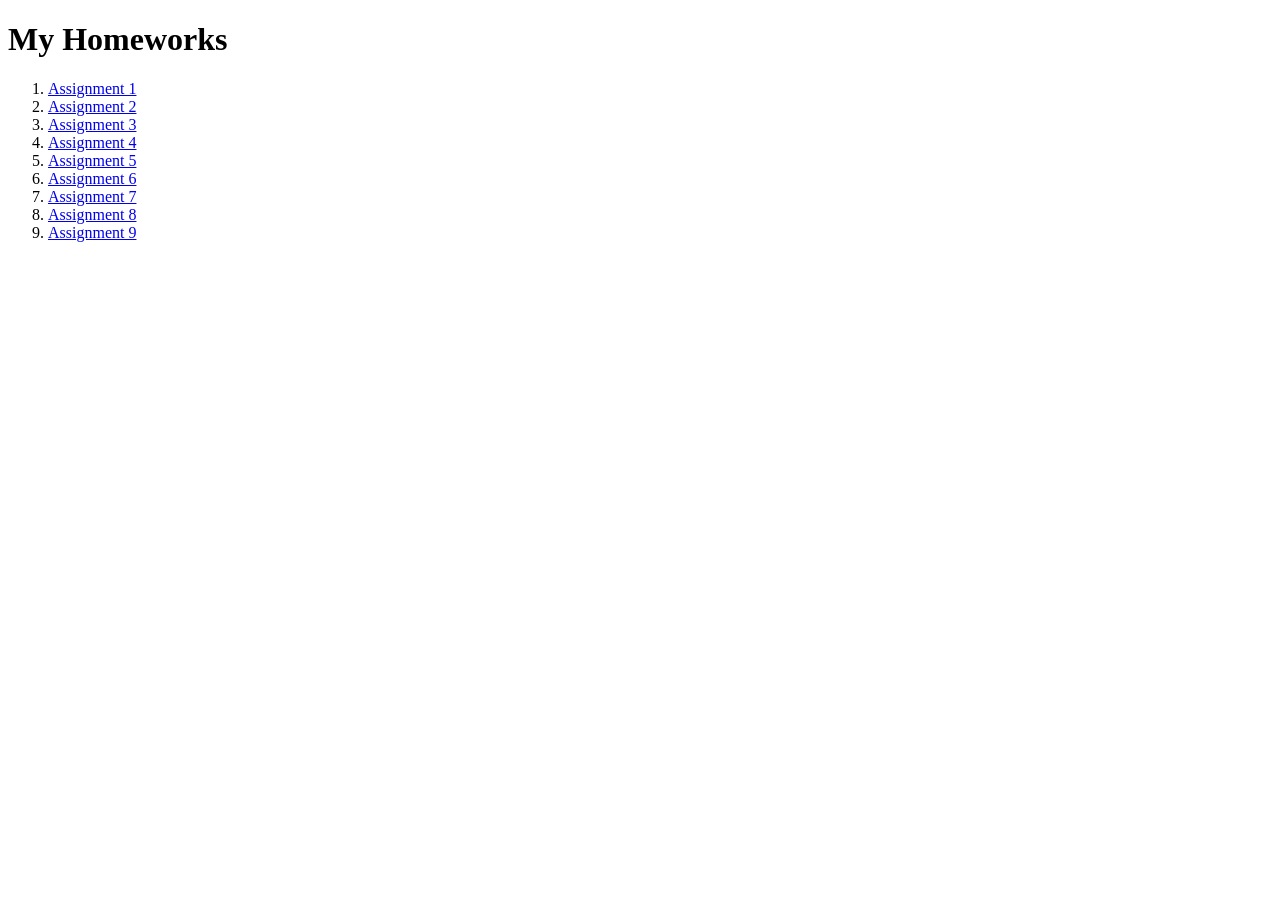
<file: index.html>
<!DOCTYPE html>
<html lang="en">
<head>
    <meta charset="UTF-8">
    <meta name="viewport" content="width=device-width, initial-scale=1.0">
    <title>My Homeworks</title>
</head>
<body>

     <h1>My Homeworks</h1>
<ol>
  <li><a href="HW(1)/hw(1).html" target="_blank">Assignment 1</a></li>

  <li><a href="HW(2)/hw(2).html" target="_blank">Assignment 2</a></li>

  <li><a href="HW(3)/hw(3).html" target="_blank">Assignment 3</a></li>

  <li><a href="HW(4)/hw(4).html" target="_blank">Assignment 4</a></li>

  <li><a href="HW(5)/hw(5).html" target="_blank">Assignment 5</a></li>

  <li><a href="HW(6)/hw(6).html" target="_blank">Assignment 6</a></li>

  <li><a href="HW(7)/hw(7).html" target="_blank">Assignment 7</a></li>

  <li><a href="HW(8)/hw(8).html" target="_blank">Assignment 8</a></li>

  <li><a href="http://localhost:5174/" target="_blank">Assignment 9</a></li>
</ol>

</body>
</html>
</file>
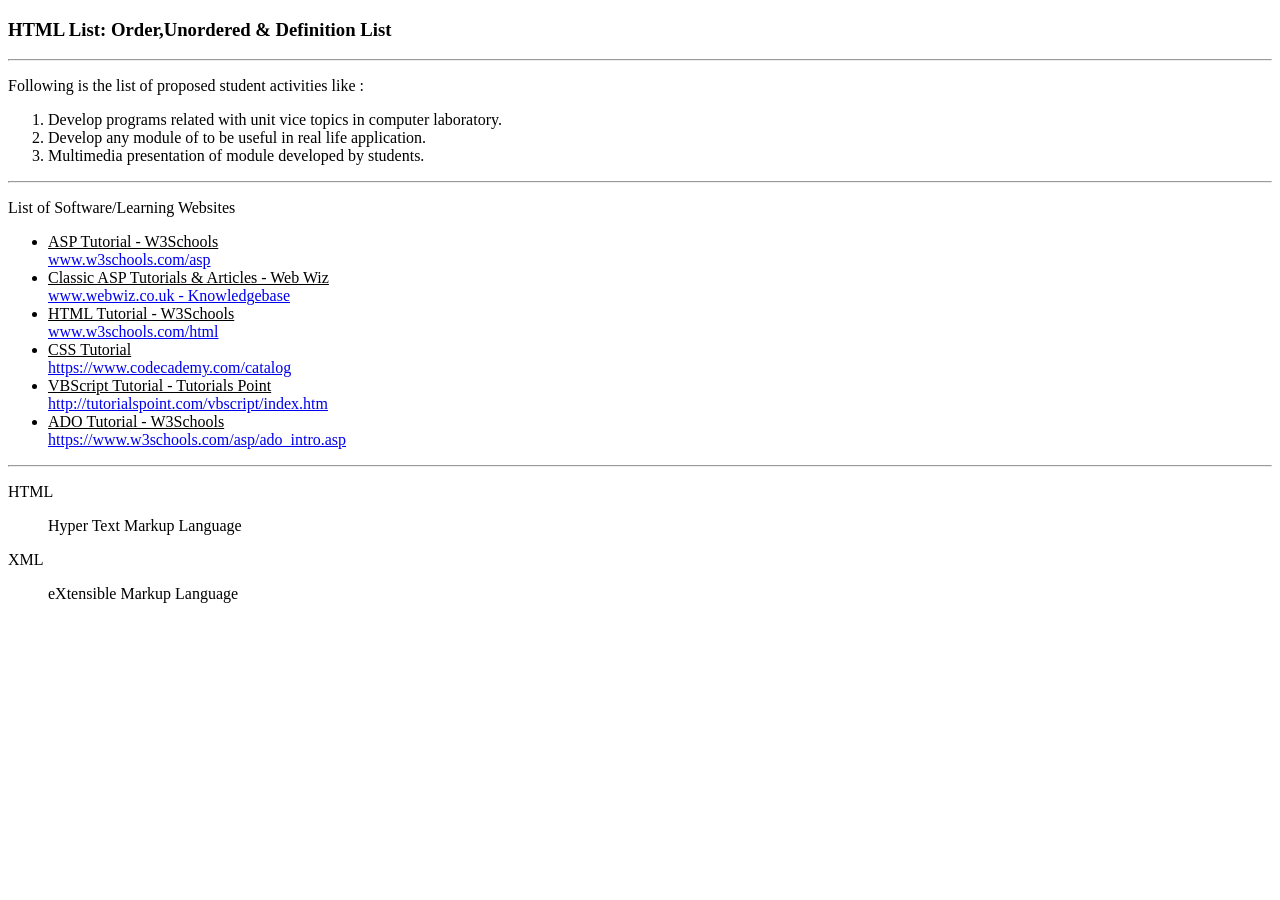
<file: HW(1)/hw(1).html>
<!DOCTYPE html>
<html lang="en">

<head>
    <meta charset="UTF-8">
    <meta name="viewport" content="width=device-width, initial-scale=1.0">
    <title>Assignment {1} - Kawkab</title>
</head>

<body>
     <!-- heading level 3-->
    <h3>HTML List: Order,Unordered & Definition List</h3> <hr>

    <p>Following is the list of proposed student activities like :</p>
    <ol>   <!-- Order List -->
        <li>Develop programs related with unit vice topics in computer laboratory.</li>
        <li>Develop any module of to be useful in real life application.</li>
        <li>Multimedia presentation of module developed by students.</li> 
    </ol><hr>

     <!-- paragraph -->
    <p>List of Software/Learning Websites</p>
    <ul>  <!--Unorder List with Links and Target attribute -->
        <li>
            <u>ASP Tutorial - W3Schools</u><br>
            <a href="https://www.w3schools.com/asp" target="_blank">www.w3schools.com/asp</a>
        </li>
        <li>
            <u>Classic ASP Tutorials & Articles - Web Wiz</u><br>
            <a href="http://www.webwiz.co.uk" target="_blank">www.webwiz.co.uk - Knowledgebase</a>
        </li>
        <li>
            <u>HTML Tutorial - W3Schools</u><br>
            <a href="https://www.w3schools.com/html" target="_blank">www.w3schools.com/html</a>
        </li>
        <li>
            <u>CSS Tutorial</u><br>
            <a href="https://www.codecademy.com/catalog" target="_blank">https://www.codecademy.com/catalog</a>
        </li>
        <li>
            <u>VBScript Tutorial - Tutorials Point</u><br>
            <a href="http://tutorialspoint.com/vbscript/index.htm" target="_blank">http://tutorialspoint.com/vbscript/index.htm</a>
        </li>
        <li>
            <u>ADO Tutorial - W3Schools</u><br>
            <a href="https://www.w3schools.com/asp/ado_intro.asp" target="_blank">https://www.w3schools.com/asp/ado_intro.asp</a>
        </li>
    </ul> <hr>
   
<p>HTML</p>
<blockquote>Hyper Text Markup Language</blockquote>
<p>XML</p>
<blockquote>eXtensible Markup Language</blockquote>

</body>
</html>
</file>
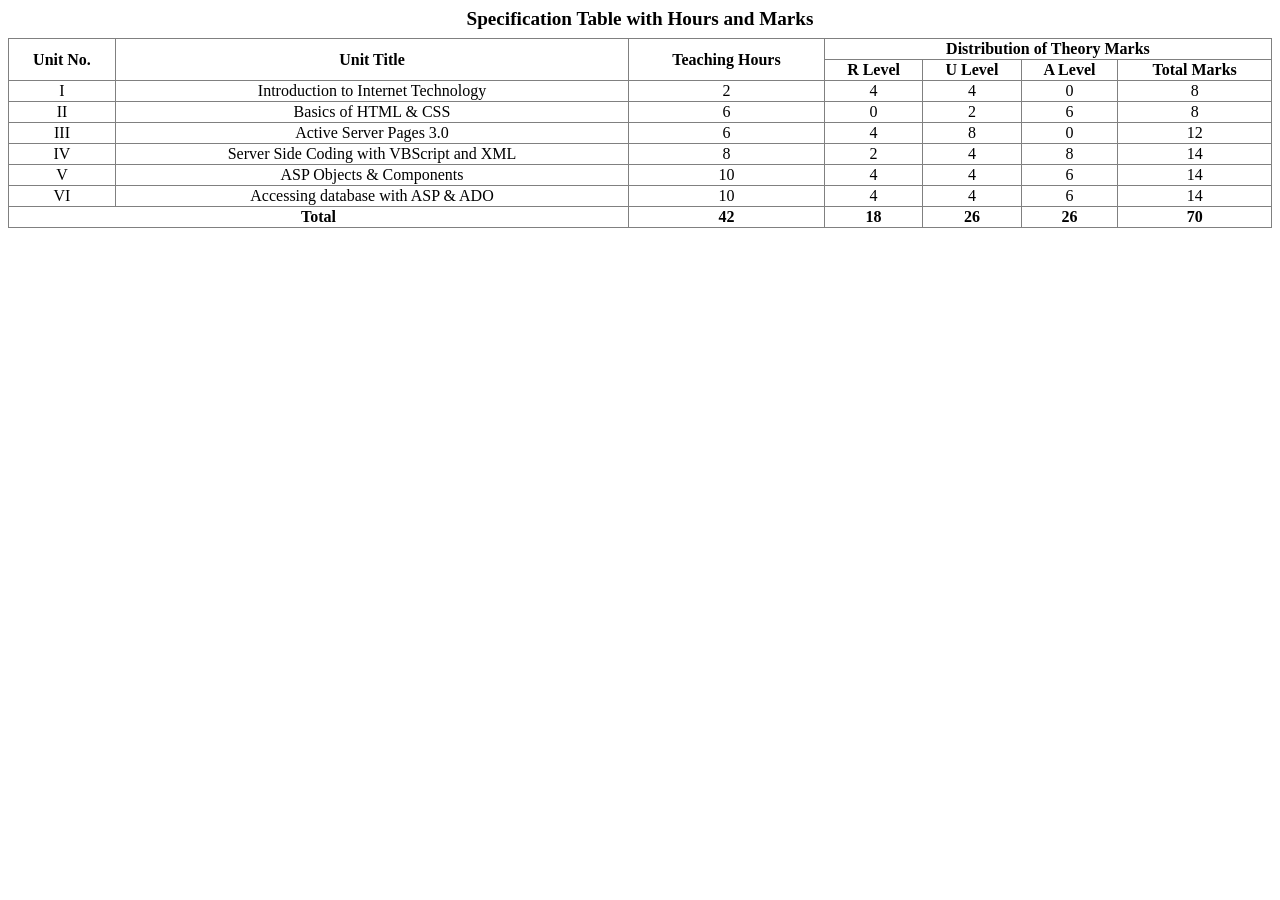
<file: HW(2)/hw(2).html>
<!DOCTYPE html>
<html lang="en">

<head>
    <meta charset="UTF-8">
    <meta name="viewport" content="width=device-width, initial-scale=1.0">
    <title>Assignment {2} - Kawkab</title>
</head>

<body>

<table border="1" style="border-collapse: collapse; width: 100%; text-align: center;">
        
        <caption style="font-weight: bold; font-size: 1.2em; margin-bottom: 8px;">
            Specification Table with Hours and Marks
        </caption>

        <thead>
            <tr>
                <th rowspan="2">Unit No.</th>
                <th rowspan="2">Unit Title</th>
                <th rowspan="2">Teaching Hours</th>
                <th colspan="4">Distribution of Theory Marks</th>
            </tr>
            <tr >
                <th>R Level</th>
                <th>U Level</th>
                <th>A Level</th>
                <th>Total Marks</th>
            </tr>
        </thead>

        <tbody>
            <tr>
                <td>I</td>
                <td>Introduction to Internet Technology</td>
                <td>2</td>
                <td>4</td>
                <td>4</td>
                <td>0</td>
                <td>8</td>
            </tr>
            <tr>
                <td>II</td>
                <td>Basics of HTML & CSS</td>
                <td>6</td>
                <td>0</td>
                <td>2</td>
                <td>6</td>
                <td>8</td>
            </tr>
            <tr>
                <td>III</td>
                <td>Active Server Pages 3.0</td>
                <td>6</td>
                <td>4</td>
                <td>8</td>
                <td>0</td>
                <td>12</td>
            </tr>
            <tr>
                <td>IV</td>
                <td>Server Side Coding with VBScript and XML</td>
                <td>8</td>
                <td>2</td>
                <td>4</td>
                <td>8</td>
                <td>14</td>
            </tr>
            <tr>
                <td>V</td>
                <td>ASP Objects & Components</td>
                <td>10</td>
                <td>4</td>
                <td>4</td>
                <td>6</td>
                <td>14</td>
            </tr>
            <tr>
                <td>VI</td>
                <td>Accessing database with ASP & ADO</td>
                <td>10</td>
                <td>4</td>
                <td>4</td>
                <td>6</td>
                <td>14</td>
            </tr>
         
        </tbody>

        <tfoot>
              <tr >
                <th colspan="2">Total</th>
                <th>42</th>
                <th>18</th>
                <th>26</th>
                <th>26</th>
                <th>70</th>
            </tr>
        </tfoot>

    </table>

</body>

</html>
</file>
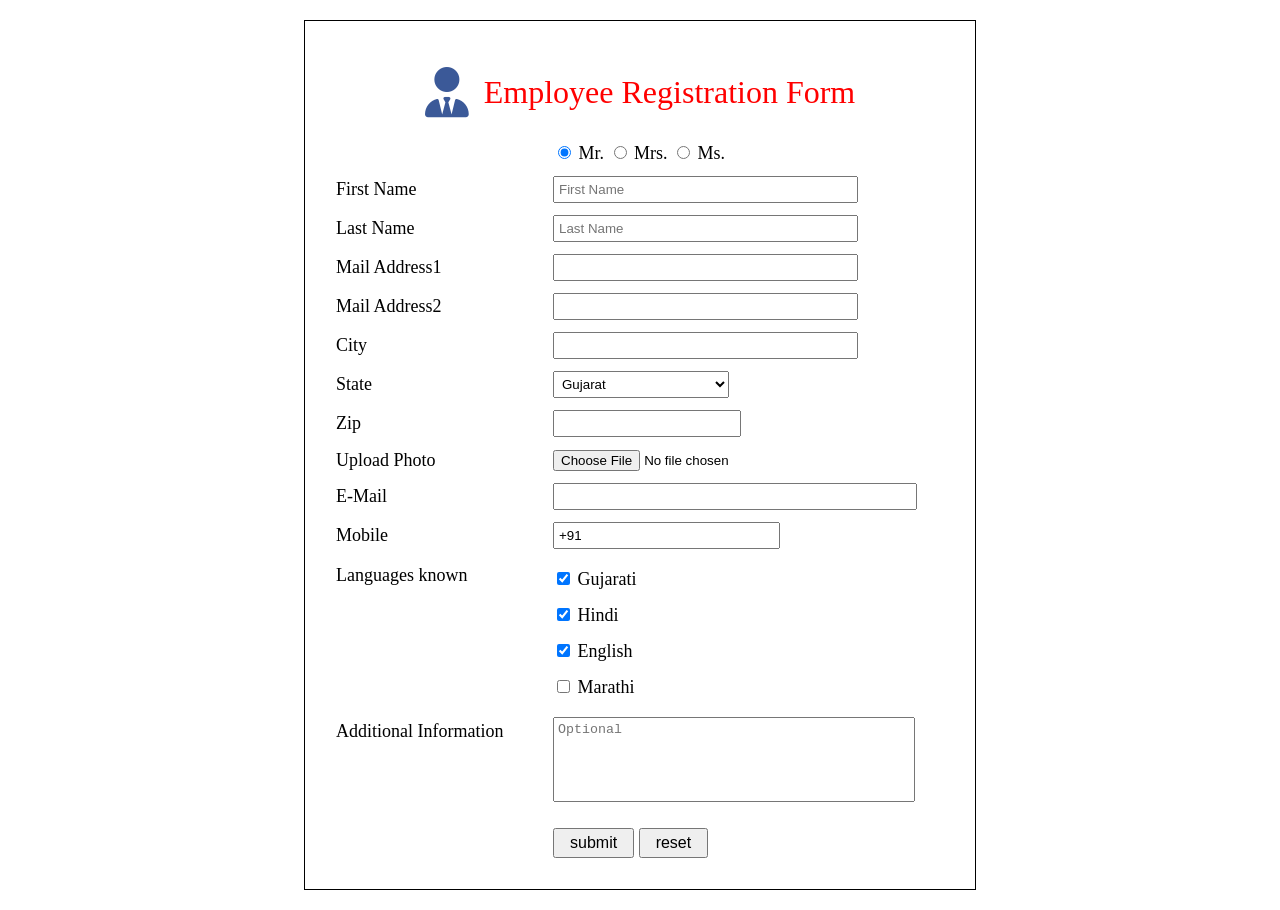
<file: HW(3)/hw(3).html>
<!DOCTYPE html>
<html lang="en">
<head>
    <meta charset="UTF-8">
    <title>Employee Registration Form</title>
    
    <link rel="stylesheet" href="https://cdnjs.cloudflare.com/ajax/libs/font-awesome/6.5.1/css/all.min.css">
</head>
<body>

    <div style="border: 1px solid #000; width: 620px; padding: 25px; margin: 20px auto; font-family: 'Times New Roman', Times, serif;">
        
        <h1 style="color: red; font-size: 32px; font-weight: normal; margin-bottom: 20px; display: flex; align-items: center; justify-content: center; gap: 15px;">
            <i class="fa-solid fa-user-tie" style="font-size: 50px; color: #3b5998;"></i>
            Employee Registration Form
        </h1>

        <form>
            <table cellpadding="6" cellspacing="0" style="width: 100%; font-size: 18px;">
                
                <tr>
                    <td style="width: 35%;"></td>
                    <td>
                        <input type="radio" name="title" id="mr" checked> <label for="mr">Mr.</label>
                        <input type="radio" name="title" id="mrs"> <label for="mrs">Mrs.</label>
                        <input type="radio" name="title" id="ms"> <label for="ms">Ms.</label>
                    </td>
                </tr>

                <tr>
                    <td><label>First Name</label></td>
                    <td><input type="text" placeholder="First Name" style="width: 75%; padding: 4px;"></td>
                </tr>

                <tr>
                    <td><label>Last Name</label></td>
                    <td><input type="text" placeholder="Last Name" style="width: 75%; padding: 4px;"></td>
                </tr>

                <tr>
                    <td><label>Mail Address1</label></td>
                    <td><input type="text" style="width: 75%; padding: 4px;"></td>
                </tr>

                <tr>
                    <td><label>Mail Address2</label></td>
                    <td><input type="text" style="width: 75%; padding: 4px;"></td>
                </tr>

                <tr>
                    <td><label>City</label></td>
                    <td><input type="text" style="width: 75%; padding: 4px;"></td>
                </tr>

                <tr>
                    <td><label>State</label></td>
                    <td>
                        <select style="width: 45%; padding: 4px;">
                            <option>Gujarat</option>
                            <option>Other</option>
                        </select>
                    </td>
                </tr>

                <tr>
                    <td><label>Zip</label></td>
                    <td><input type="text" style="width: 45%; padding: 4px;"></td>
                </tr>

                <tr>
                    <td><label>Upload Photo</label></td>
                    <td><input type="file"></td>
                </tr>

                <tr>
                    <td><label>E-Mail</label></td>
                    <td><input type="email" style="width: 90%; padding: 4px;"></td>
                </tr>

                <tr>
                    <td><label>Mobile</label></td>
                    <td><input type="text" value="+91" style="width: 55%; padding: 4px;"></td>
                </tr>

                <tr>
                    <td valign="top" style="padding-top: 10px;"><label>Languages known</label></td>
                    <td style="line-height: 2;">
                        <input type="checkbox" id="gujarati" checked> <label for="gujarati">Gujarati</label><br>
                        <input type="checkbox" id="hindi" checked> <label for="hindi">Hindi</label><br>
                        <input type="checkbox" id="english" checked> <label for="english">English</label><br>
                        <input type="checkbox" id="marathi"> <label for="marathi">Marathi</label>
                    </td>
                </tr>

                <tr>
                    <td valign="top" style="padding-top: 10px;"><label>Additional Information</label></td>
                    <td>
                        <textarea placeholder="Optional" rows="5" style="width: 90%; resize: none; padding: 4px;"></textarea>
                    </td>
                </tr>

                <tr>
                    <td></td>
                    <td style="padding-top: 15px;">
                        <input type="submit" value="submit" style="padding: 4px 15px; font-size: 16px;">
                        <input type="reset" value="reset" style="padding: 4px 15px; font-size: 16px;">
                    </td>
                </tr>

            </table>
        </form>
    </div>

</body>
</html>
</file>
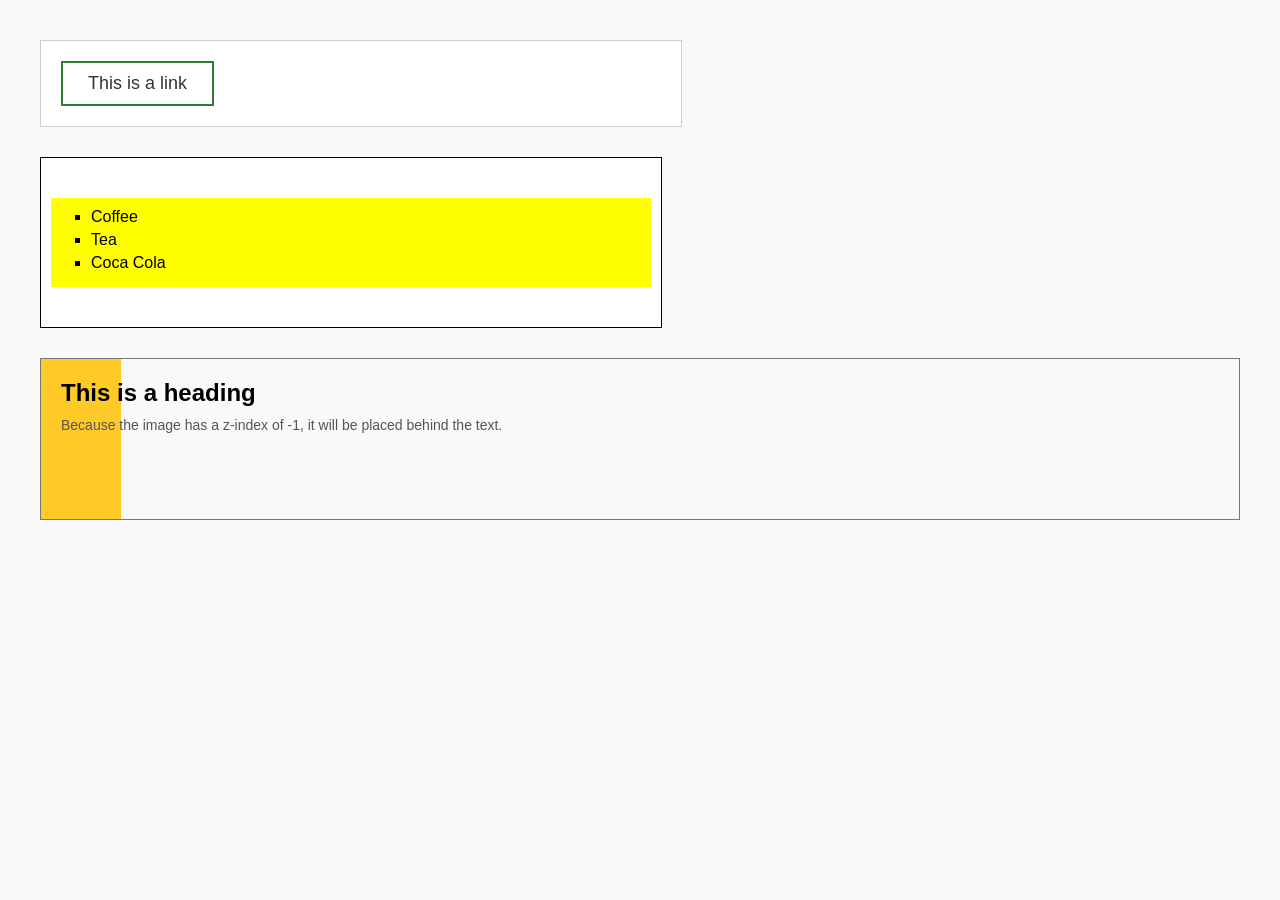
<file: HW(4)/hw(4).html>
<!DOCTYPE html>
<html lang="en">
<head>
    <meta charset="UTF-8">
    <meta name="viewport" content="width=device-width, initial-scale=1.0">
    <title>Homework 4</title>
    <style>
        body {
            font-family: Arial, sans-serif;
            margin: 40px;
            background-color: #f9f9f9;
        }

        .task-container {
            border: 1px solid #ccc;
            padding: 20px;
            margin-bottom: 30px;
            background-color: #fff;
            max-width: 600px;
        }

      
        .custom-link {
            display: inline-block;
            padding: 10px 25px;
            font-size: 18px;
            text-decoration: none;
            color: #333;
            border: 2px solid #2e7d32; 
            background-color: white;
            transition: all 0.3s ease;
        }

        .custom-link:hover {
            background-color: #2e7d32;
            color: white;
        }


        .list-container {
            background-color: #ffff00; 
            padding: 10px 20px;
            display: inline-block;
            width: 100%;
            box-sizing: border-box;
        }

        .list-container ul {
            margin: 0;
            padding-left: 20px;
            list-style-type: square;
            color: #ff5722; 
        }

        .list-container ul li {
            color: #000; 
            margin-bottom: 5px;
        }

       
        .z-index-container {
            position: relative;
            padding: 20px;
            border: 1px solid #777;
            height: 120px;
            overflow: hidden;
        }

        .background-pattern {
            position: absolute;
            top: 0;
            left: 0;
            width: 80px;
            height: 100%;
            background-color: #ffca28; 
           
            background-image: radial-gradient(#b78a00 15%, transparent 16%);
            background-size: 4px 4px;
            z-index: -1; 
        }

        .z-index-container h2 {
            margin: 0 0 10px 0;
            font-size: 24px;
        }

        .z-index-container p {
            margin: 0;
            color: #555;
            font-size: 14px;
        }
    </style>
</head>
<body>

   
    <div class="task-container">
        <a href="#" class="custom-link">This is a link</a>
    </div>


    <div class="task-container" style="border: 1px solid #000; padding: 40px 10px;">
        <div class="list-container">
            <ul>
                <li>Coffee</li>
                <li>Tea</li>
                <li>Coca Cola</li>
            </ul>
        </div>
    </div>

  
    <div class="z-index-container">
        <div class="background-pattern"></div>
        
        <h2>This is a heading</h2>
        <p>Because the image has a z-index of -1, it will be placed behind the text.</p>
    </div>

</body>
</html>
</file>
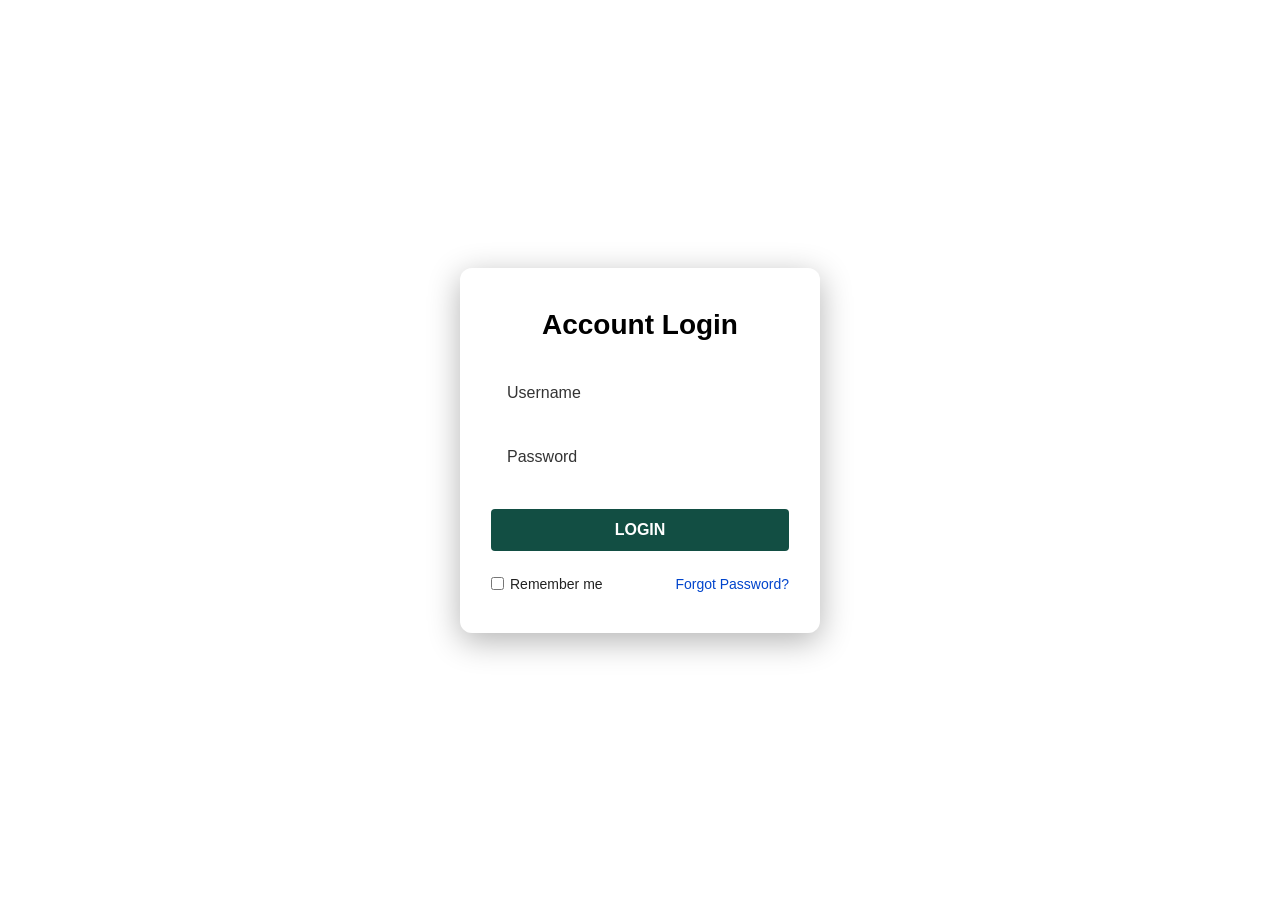
<file: HW(5)/hw(5).html>
<!DOCTYPE html>
<html lang="en">
<head>
    <meta charset="UTF-8">
    <meta name="viewport" content="width=device-width, initial-scale=1.0">
    <title>Account Login</title>
    <style>
        * {
            margin: 0;
            padding: 0;
            box-sizing: border-box;
            font-family: 'Segoe UI', Tahoma, Geneva, Verdana, sans-serif;
        }

        body {
            height: 100vh;
            display: flex;
            justify-content: center;
            align-items: center;
            background: url('https://images.unsplash.com/photo-1541701494587-cb58502866ab?q=80&w=1600') no-repeat center center/cover;
        }

        /* Highly transparent glass container */
        .login-container {
            background: rgba(255, 255, 255, 0.01); /* Increased transparency */
            backdrop-filter: blur(15px);
            -webkit-backdrop-filter: blur(15px);
            padding: 40px 30px;
            border-radius: 12px;
            width: 360px;
            box-shadow: 0 8px 32px 0 rgba(0, 0, 0, 0.3);
            border: 1px solid rgba(255, 255, 255, 0.2);
            text-align: center;
        }

        .login-container h2 {
            color: #000000;
            margin-bottom: 30px;
            font-size: 28px;
            font-weight: 600;
        }

        .input-group {
            margin-bottom: 20px;
        }

     
        .input-group input {
            width: 100%;
            padding: 12px 15px;
            background: rgba(255, 255, 255, 0.15);
            border: 1px solid rgba(255, 255, 255, 0.3);
            border-radius: 4px;
            outline: none;
            color: #000000;
            font-size: 16px;
            transition: 0.3s;
        }

        .input-group input::placeholder {
            color: #333333;
        }

        .input-group input:focus {
            background: rgba(255, 255, 255, 0.3);
            border-color: rgba(255, 255, 255, 0.6);
        }

        .login-btn {
            width: 100%;
            padding: 12px;
            background-color: #124e43;
            color: #ffffff;
            border: none;
            border-radius: 4px;
            font-size: 16px;
            font-weight: bold;
            cursor: pointer;
            transition: background 0.3s;
            margin-top: 10px;
            text-transform: uppercase;
        }

        .login-btn:hover {
            background-color: #0b332c;
        }

        .form-footer {
            display: flex;
            justify-content: space-between;
            align-items: center;
            margin-top: 25px;
            font-size: 14px;
        }

        .remember-me {
            color: #222222;
            display: flex;
            align-items: center;
            gap: 6px;
            cursor: pointer;
        }

        .forgot-pass {
            color: #0044cc;
            text-decoration: none;
        }

        .forgot-pass:hover {
            text-decoration: underline;
        }
    </style>
</head>
<body>

    <div class="login-container">
        <h2>Account Login</h2>
        <form>
            <div class="input-group">
                <input type="text" placeholder="Username" required>
            </div>
            <div class="input-group">
                <input type="password" placeholder="Password" required>
            </div>
            <button type="submit" class="login-btn">LOGIN</button>
            
            <div class="form-footer">
                <label class="remember-me">
                    <input type="checkbox"> Remember me
                </label>
                <a href="#" class="forgot-pass">Forgot Password?</a>
            </div>
        </form>
    </div>

</body>
</html>
</file>
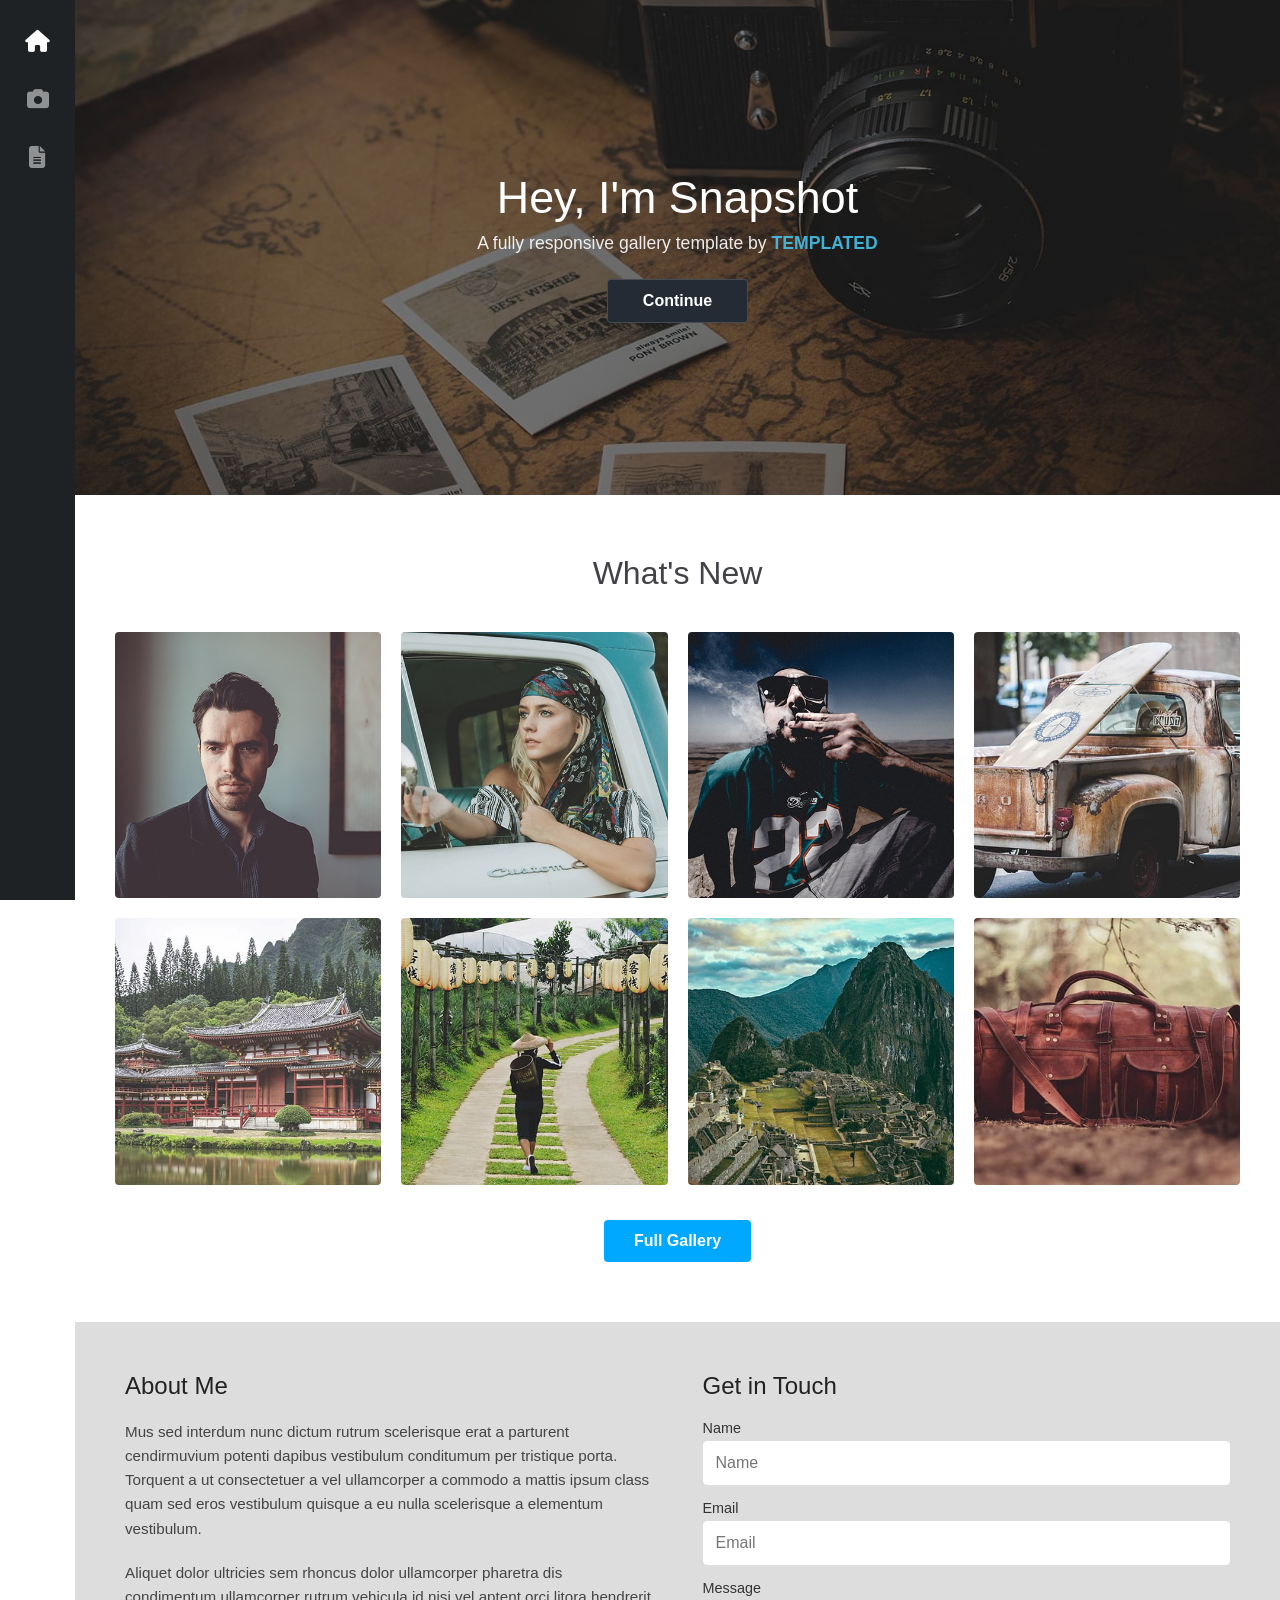
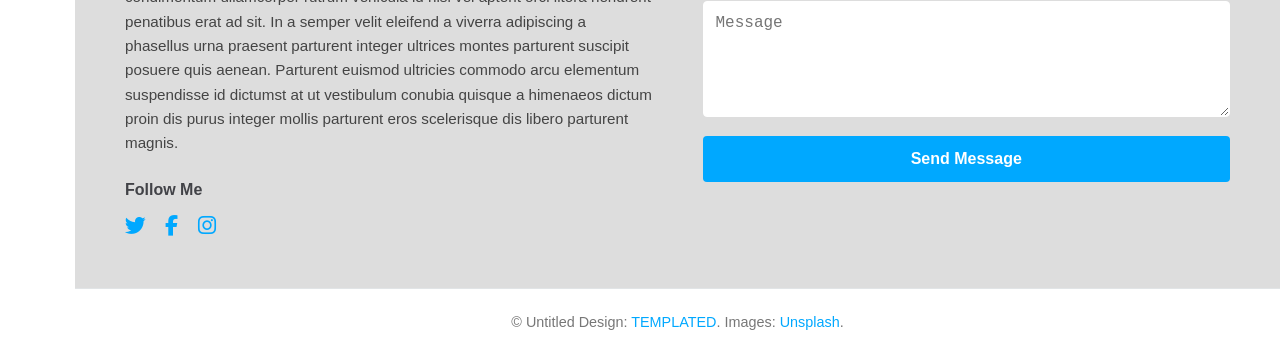
<file: HW(7)/hw(7).html>
<!DOCTYPE html>
<html lang="en">

<head>
    <meta charset="UTF-8">
    <meta name="viewport" content="width=device-width, initial-scale=1.0">
    <title>Snapshot Portfolio</title>
    <link rel="stylesheet" href="style.css">
    <link rel="stylesheet" href="https://cdnjs.cloudflare.com/ajax/libs/font-awesome/6.4.0/css/all.min.css">
    <meta name="viewport" content="width=device-width, initial-scale=1.0">
</head>

<body>

    <nav class="sidebar">
        <ul class="sidebar-menu">
            <li><a href="#hero" class="active"><i class="fa-solid fa-house"></i></a></li>
            <li><a href="#gallery"><i class="fa-solid fa-camera"></i></a></li>
            <li><a href="#about"><i class="fa-solid fa-file-lines"></i></a></li>
        </ul>
    </nav>

    <main class="content-container">

        <header id="hero" class="hero-header">
            <div class="hero-content">
                <h1>Hey, I'm Snapshot</h1>
                <p>A fully responsive gallery template by <a href="#" class="templated-link">TEMPLATED</a></p>
                <a href="#gallery" class="btn-continue">Continue</a>
            </div>
        </header>

        <section id="gallery" class="gallery-section">
            <h2>What's New</h2>

            <div class="image-grid">
                <div class="grid-item"><img src="image/01.jpg" alt="Image 1"></div>
                <div class="grid-item"><img src="image/02.jpg" alt="Image 2"></div>
                <div class="grid-item"><img src="image/03.jpg" alt="Image 3"></div>
                <div class="grid-item"><img src="image/09.jpg" alt="Image 4"></div>
                <div class="grid-item"><img src="image/05.jpg" alt="Image 5"></div>
                <div class="grid-item"><img src="image/06.jpg" alt="Image 6"></div>
                <div class="grid-item"><img src="image/07.jpg" alt="Image 7"></div>
                <div class="grid-item"><img src="image/10.jpg" alt="Image 8"></div>
            </div>

            <div class="gallery-action">
                <a href="#" class="btn-full-gallery">Full Gallery</a>
            </div>
        </section>

        <section id="about" class="about-contact-section">

            <div class="about-box">
                <h3>About Me</h3>
                <p>Mus sed interdum nunc dictum rutrum scelerisque erat a parturent cendirmuvium potenti dapibus
                    vestibulum conditumum per tristique porta. Torquent a ut consectetuer a vel ullamcorper a commodo a
                    mattis ipsum class quam sed eros vestibulum quisque a eu nulla scelerisque a elementum vestibulum.
                </p>
                <p>Aliquet dolor ultricies sem rhoncus dolor ullamcorper pharetra dis condimentum ullamcorper rutrum
                    vehicula id nisi vel aptent orci litora hendrerit penatibus erat ad sit. In a semper velit eleifend
                    a viverra adipiscing a phasellus urna praesent parturent integer ultrices montes parturent suscipit
                    posuere quis aenean. Parturent euismod ultricies commodo arcu elementum suspendisse id dictumst at
                    ut vestibulum conubia quisque a himenaeos dictum proin dis purus integer mollis parturent eros
                    scelerisque dis libero parturent magnis.</p>

                <h4>Follow Me</h4>
                <div class="social-icons">
                    <a href="#" class="tw"><i class="fa-brands fa-twitter"></i></a>
                    <a href="#" class="fb"><i class="fa-brands fa-facebook-f"></i></a>
                    <a href="#" class="ig"><i class="fa-brands fa-instagram"></i></a>
                </div>
            </div>

            <div class="contact-box">
                <h3>Get in Touch</h3>
                <form action="#">
                    <div class="form-group">
                        <label>Name</label>
                        <input type="text" placeholder="Name" required>
                    </div>
                    <div class="form-group">
                        <label>Email</label>
                        <input type="email" placeholder="Email" required>
                    </div>
                    <div class="form-group">
                        <label>Message</label>
                        <textarea placeholder="Message" rows="5" required></textarea>
                    </div>
                    <button type="submit" class="btn-submit">Send Message</button>
                </form>
            </div>

        </section>

        <footer class="site-footer">
            <p>© Untitled Design: <a href="#">TEMPLATED</a>. Images: <a href="#">Unsplash</a>.</p>
        </footer>

    </main>

</body>

</html>
</file>
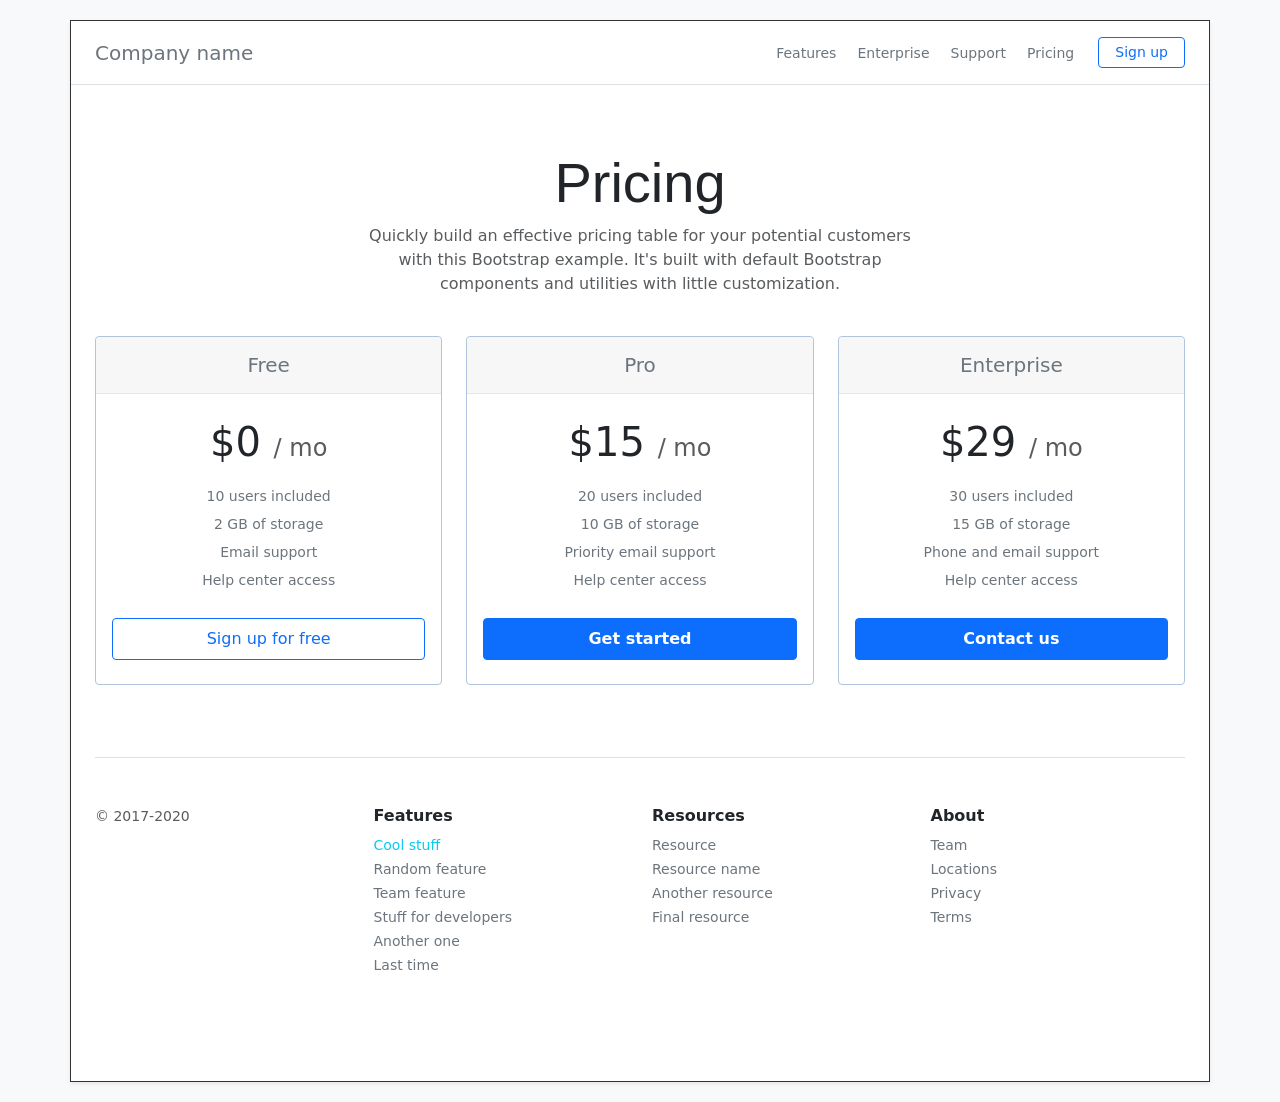
<file: HW(8)/hw(8).html>
<!DOCTYPE html>
<html lang="en">
<head>
  <meta charset="UTF-8">
  <meta name="viewport" content="width=device-width, initial-scale=1.0">
  <title>Pricing Example</title>
  <!-- Bootstrap 5 CSS CDN -->
  <link href="https://cdn.jsdelivr.net/npm/bootstrap@5.3.2/dist/css/bootstrap.min.css" rel="stylesheet">
  <style>
    body {
      background-color: #f8f9fa;
      padding: 20px;
    }
   
    .main-container {
      max-width: 1140px;
      margin: 0 auto;
      background-color: #ffffff;
      border: 1px solid #333333;
      padding-bottom: 40px;
    }
    .pricing-header {
      max-width: 700px;
    }
   
    .card-header {
      background-color: #f7f7f7 !important;
      border-bottom: 1px solid #e5e5e5;
    }
    .card {
      border: 1px solid #b0c4de !important;
    }
  </style>
</head>
<body>

  <div class="main-container shadow-sm">
    
    <!-- Navbar / Header -->
    <header class="d-flex flex-column flex-md-row align-items-center p-3 px-md-4 mb-3 bg-white border-bottom">
      <p class="h5 my-0 me-md-auto fw-normal text-secondary">Company name</p>
      <nav class="my-2 my-md-0 me-md-3">
        <a class="p-2 text-secondary text-decoration-none small" href="#">Features</a>
        <a class="p-2 text-secondary text-decoration-none small" href="#">Enterprise</a>
        <a class="p-2 text-secondary text-decoration-none small" href="#">Support</a>
        <a class="p-2 text-secondary text-decoration-none small" href="#">Pricing</a>
      </nav>
      <a class="btn btn-outline-primary btn-sm px-3" href="#">Sign up</a>
    </header>

  
    <div class="pricing-header px-3 py-3 pt-md-5 pb-md-4 mx-auto text-center">
      <h1 class="display-4 fw-normal text-dark" style="font-family: sans-serif;">Pricing</h1>
      <p class="lead text-muted fs-6 px-lg-5">Quickly build an effective pricing table for your potential customers with this Bootstrap example. It's built with default Bootstrap components and utilities with little customization.</p>
    </div>

   
    <div class="container px-4">
      <div class="row row-cols-1 row-cols-md-3 mb-3 text-center g-4">
        
     
        <div class="col">
          <div class="card mb-4 rounded-1">
            <div class="card-header py-3">
              <h4 class="my-0 fw-normal text-secondary fs-5">Free</h4>
            </div>
            <div class="card-body py-4">
              <h1 class="card-title pricing-card-title text-dark fw-normal">$0 <span class="text-muted fw-light fs-4">/ mo</span></h1>
              <ul class="list-unstyled mt-3 mb-4 text-secondary small lh-lg">
                <li>10 users included</li>
                <li>2 GB of storage</li>
                <li>Email support</li>
                <li>Help center access</li>
              </ul>
              <button type="button" class="w-100 btn btn-outline-primary py-2 rounded-1">Sign up for free</button>
            </div>
          </div>
        </div>

        <!-- Pro Card -->
        <div class="col">
          <div class="card mb-4 rounded-1">
            <div class="card-header py-3">
              <h4 class="my-0 fw-normal text-secondary fs-5">Pro</h4>
            </div>
            <div class="card-body py-4">
              <h1 class="card-title pricing-card-title text-dark fw-normal">$15 <span class="text-muted fw-light fs-4">/ mo</span></h1>
              <ul class="list-unstyled mt-3 mb-4 text-secondary small lh-lg">
                <li>20 users included</li>
                <li>10 GB of storage</li>
                <li>Priority email support</li>
                <li>Help center access</li>
              </ul>
              <button type="button" class="w-100 btn btn-primary py-2 rounded-1 fw-bold">Get started</button>
            </div>
          </div>
        </div>
       
        <div class="col">
          <div class="card mb-4 rounded-1">
            <div class="card-header py-3">
              <h4 class="my-0 fw-normal text-secondary fs-5">Enterprise</h4>
            </div>
            <div class="card-body py-4">
              <h1 class="card-title pricing-card-title text-dark fw-normal">$29 <span class="text-muted fw-light fs-4">/ mo</span></h1>
              <ul class="list-unstyled mt-3 mb-4 text-secondary small lh-lg">
                <li>30 users included</li>
                <li>15 GB of storage</li>
                <li>Phone and email support</li>
                <li>Help center access</li>
              </ul>
              <button type="button" class="w-100 btn btn-primary py-2 rounded-1 fw-bold">Contact us</button>
            </div>
          </div>
        </div>

      </div>

      <footer class="pt-4 my-md-5 pt-md-5 border-top">
        <div class="row">
          <div class="col-12 col-md">
            <small class="d-block mb-3 text-muted">&copy; 2017-2020</small>
          </div>
          <div class="col-4 col-md">
            <h6 class="text-dark fw-bold">Features</h6>
            <ul class="list-unstyled text-small">
              <li><a class="link-info text-decoration-none small" href="#">Cool stuff</a></li>
              <li><a class="link-secondary text-decoration-none small" href="#">Random feature</a></li>
              <li><a class="link-secondary text-decoration-none small" href="#">Team feature</a></li>
              <li><a class="link-secondary text-decoration-none small" href="#">Stuff for developers</a></li>
              <li><a class="link-secondary text-decoration-none small" href="#">Another one</a></li>
              <li><a class="link-secondary text-decoration-none small" href="#">Last time</a></li>
            </ul>
          </div>
          <div class="col-4 col-md">
            <h6 class="text-dark fw-bold">Resources</h6>
            <ul class="list-unstyled text-small">
              <li><a class="link-secondary text-decoration-none small" href="#">Resource</a></li>
              <li><a class="link-secondary text-decoration-none small" href="#">Resource name</a></li>
              <li><a class="link-secondary text-decoration-none small" href="#">Another resource</a></li>
              <li><a class="link-secondary text-decoration-none small" href="#">Final resource</a></li>
            </ul>
          </div>
          <div class="col-4 col-md">
            <h6 class="text-dark fw-bold">About</h6>
            <ul class="list-unstyled text-small">
              <li><a class="link-secondary text-decoration-none small" href="#">Team</a></li>
              <li><a class="link-secondary text-decoration-none small" href="#">Locations</a></li>
              <li><a class="link-secondary text-decoration-none small" href="#">Privacy</a></li>
              <li><a class="link-secondary text-decoration-none small" href="#">Terms</a></li>
            </ul>
          </div>
        </div>
      </footer>
    </div>

  </div>

</body>
</html>
</file>
<file: HW(7)/style.css>
html {
    scroll-behavior: smooth; 
}

* {
    box-sizing: border-box;
    margin: 0;
    padding: 0;
}

body {
    font-family: 'Source Sans Pro', sans-serif;
    background-color: #ffffff;
    color: #414247;
    display: flex;
}


.sidebar {
    position: fixed;
    left: 0;
    top: 0;
    width: 75px;
    height: 100vh;
    background-color: #1f2224;
    z-index: 1000;
    padding-top: 30px;
}

.sidebar-menu {
    list-style: none;
    display: flex;
    flex-direction: column;
    align-items: center;
    width: 100%;
}

.sidebar-menu li {
    width: 100%;
    text-align: center;
    margin-bottom: 35px; 
}


.sidebar-menu li a i {
    color: #ffffff !important; 
    font-size: 22px;
    opacity: 0.5; 
    transition: opacity 0.3s ease;
}


.sidebar-menu li a:hover i,
.sidebar-menu li a.active i {
    opacity: 1;
}


.content-container {
    margin-left: 75px;
    width: calc(100% - 75px);
}


.hero-header {
    background: linear-gradient(rgba(0, 0, 0, 0.5), rgba(0, 0, 0, 0.5)), 
                url('image/banner.jpg') no-repeat center center/cover;
    background-color: #2c2f33;
    height: 55vh;
    display: flex;
    justify-content: center;
    align-items: center;
    text-align: center;
    color: #ffffff;
}

.hero-content h1 {
    font-size: 2.8rem;
    font-weight: 300;
    margin-bottom: 10px;
}

.hero-content p {
    font-size: 1.1rem;
    margin-bottom: 25px;
    opacity: 0.9;
}


.templated-link {
    color: #47c1e8;
    text-decoration: none;
    font-weight: bold;
}


.btn-continue {
    display: inline-block;
    background-color: #242b35;
    color: #ffffff;
    padding: 12px 35px;
    text-decoration: none;
    border-radius: 4px;
    font-weight: 600;
    border: 1px solid rgba(255, 255, 255, 0.15);
    transition: background 0.3s;
}

.btn-continue:hover {
    background-color: #313a47;
}


.gallery-section {
    padding: 60px 40px;
    text-align: center;
    background-color: #ffffff;
}

.gallery-section h2 {
    font-size: 2rem;
    font-weight: 300;
    margin-bottom: 40px;
}


.image-grid {
    display: grid;
    grid-template-columns: repeat(4, 1fr);
    gap: 20px;
    margin-bottom: 35px;
}

.grid-item {
    border-radius: 4px;
    overflow: hidden;
}

.grid-item img {
    width: 100%;
    height: 100%;
    object-fit: cover;
    display: block;
}

/* زر Full Gallery الأزرق */
.btn-full-gallery {
    display: inline-block;
    background-color: #00a8ff;
    color: #ffffff;
    padding: 12px 30px;
    text-decoration: none;
    border-radius: 4px;
    font-weight: bold;
    transition: background 0.3s;
}

.btn-full-gallery:hover {
    background-color: #0097e6;
}


.about-contact-section {
    display: flex;
    background-color: #dddddd;
    padding: 50px;
    gap: 50px;
}

.about-box, .contact-box {
    flex: 1;
}

.about-contact-section h3 {
    font-size: 1.5rem;
    font-weight: 400;
    margin-bottom: 20px;
    color: #222222;
}
.about-box p {
    line-height: 1.6;
    color: #444444;
    margin-bottom: 20px;
    font-size: 0.95rem;
}

.about-box h4 {
    margin: 25px 0 15px 0;
}


.social-icons a {
    color: #00a8ff;
    font-size: 1.3rem;
    margin-right: 15px;
    text-decoration: none;
}


.form-group {
    margin-bottom: 15px;
}

.form-group label {
    display: block;
    margin-bottom: 5px;
    font-size: 0.9rem;
    color: #333;
}

.form-group input, 
.form-group textarea {
    width: 100%;
    padding: 12px;
    border: 1px solid #ffffff;
    border-radius: 4px;
    background-color: #ffffff;
    font-size: 1rem;
    outline: none;
}


.btn-submit {
    width: 100%;
    background-color: #00a8ff;
    color: #ffffff;
    border: none;
    padding: 14px;
    font-size: 1rem;
    font-weight: bold;
    border-radius: 4px;
    cursor: pointer;
    transition: background 0.3s;
}

.btn-submit:hover {
    background-color: #0097e6;
}


.site-footer {
    text-align: center;
    padding: 25px;
    background-color: #ffffff;
    border-top: 1px solid #e1e4e6;
    font-size: 0.9rem;
    color: #777777;
}

.site-footer a {
    color: #00a8ff;
    text-decoration: none;
}
</file>
